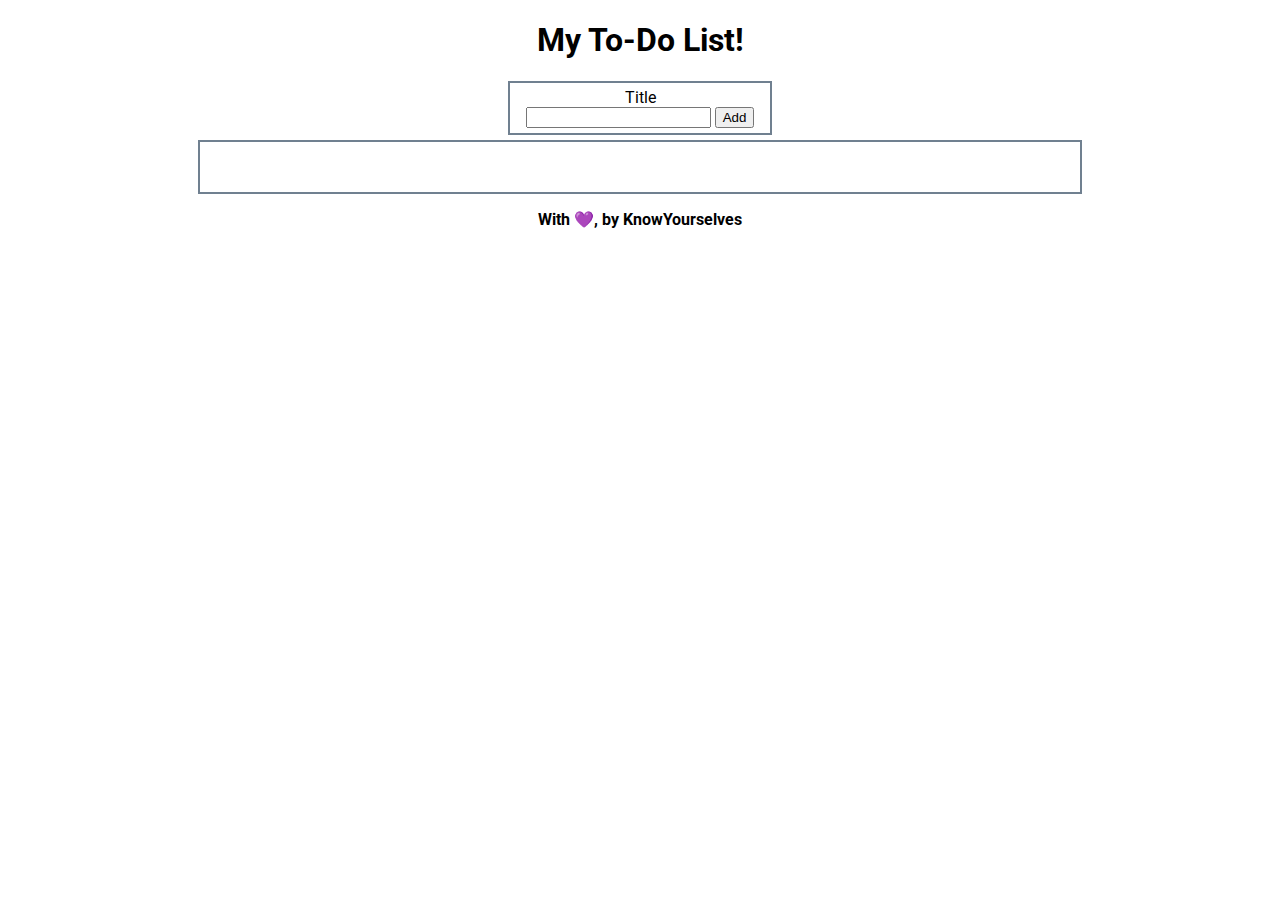
<file: Ejercicio 1/index.html>
<!DOCTYPE html>
<html lang="en">
  <head>
    <meta charset="UTF-8" />
    <link
      href="https://fonts.googleapis.com/css2?family=Roboto:ital,wght@0,100;0,300;0,400;0,500;0,700;0,900;1,100;1,300;1,400;1,500;1,700;1,900&display=swap"
      rel="stylesheet"
    />
    <link rel="stylesheet" href="styles.css" />
    <title>To-Do 📃</title>
  </head>

  <body>
    <div class="container">
      <h1>My To-Do List!</h1>

      <div id="menu">
        <label for="title">Title</label> <br />
        <input id="title" />
        <button type="button" id="send">Add</button>
      </div>

      <div id="list"></div>

      <div id="sign" class="row center">
        <div class="col-12">
          <p>With 💜, by KnowYourselves</p>
        </div>
      </div>
    </div>

    <script src="todo.js"></script>
  </body>
</html>
</file>
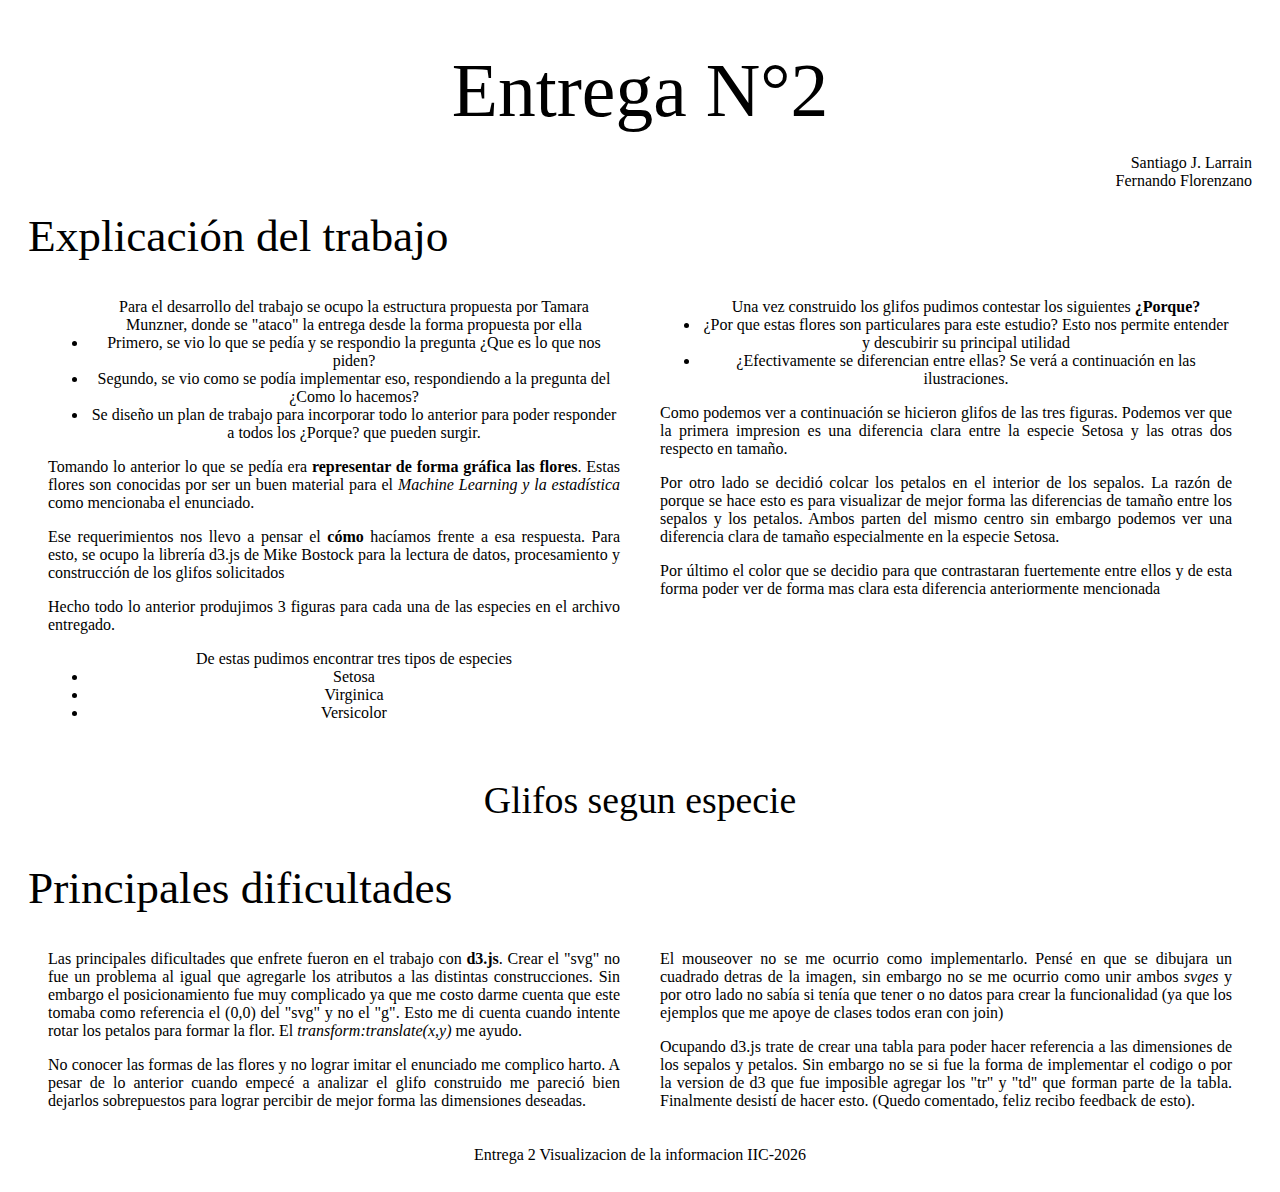
<file: Entrega 2/index.html>
<!DOCTYPE html>
<html lang="en">
<head>
    <meta charset="UTF-8">
    <meta name="viewport" content="width=device-width, initial-scale=1.0">
    <script src="https://d3js.org/d3.v6.js"></script>
    <link rel="stylesheet" href="style.css">
    <title>Document</title>
</head>
<body>
    <div class="title">Entrega N°2</div>
    <div class="names">
        <div class="name">Santiago J. Larrain</div>
        <div class="name">Fernando Florenzano</div>
    </div>
    <div class="desarrollo">
        <div class="subtitulo">
            Explicación del trabajo
        </div>
        <div class="seccion">
            <div class= "izq">
                <ul>Para el desarrollo del trabajo se ocupo la estructura propuesta por Tamara Munzner, donde se "ataco" la entrega desde
                    la forma propuesta por ella
                    <li>Primero, se vio lo que se pedía y se respondio la pregunta ¿Que es lo que nos piden?</li>
                    <li>Segundo, se vio como se podía implementar eso, respondiendo a la pregunta del ¿Como lo hacemos?</li>
                    <li>Se diseño un plan de trabajo para incorporar todo lo anterior para poder responder a todos los ¿Porque? 
                        que pueden surgir.
                    </li>
                </ul>
                <p>Tomando lo anterior lo que se pedía era <b>representar de forma gráfica las flores</b>. Estas flores son 
                conocidas por ser un buen material para el <i>Machine Learning y la estadística</i> como mencionaba el enunciado.</p>
                <p>Ese requerimientos nos llevo a pensar el <b>cómo</b> hacíamos frente a esa respuesta. Para esto, se ocupo
                la librería d3.js de Mike Bostock para la lectura de datos, procesamiento y construcción de los glifos solicitados</p>
                <p>Hecho todo lo anterior produjimos 3 figuras para cada una de las especies en el archivo entregado.</p>
                <ul>De estas pudimos encontrar tres tipos de especies 
                    <li>Setosa</li>
                    <li>Virginica</li>
                    <li>Versicolor</li>
                </ul>
            </div>
            <div class="der">
                <ul>Una vez construido los glifos pudimos contestar los siguientes <b>¿Porque?</b>
                    <li>¿Por que estas flores son particulares para este estudio? Esto nos permite entender y descubirir su principal utilidad</li>
                    <li>¿Efectivamente se diferencian entre ellas? Se verá a continuación en las ilustraciones.</li>
                </ul> 
                <p>Como podemos ver a continuación se hicieron glifos de las tres figuras. Podemos ver que la primera impresion es una diferencia clara
                    entre la especie Setosa y las otras dos respecto en tamaño.
                </p>
                <p>
                    Por otro lado se decidió colcar los petalos en el interior de los sepalos. La razón de porque se hace esto es para visualizar de mejor forma
                    las diferencias de tamaño entre los sepalos y los petalos. Ambos parten del mismo centro sin embargo podemos ver una diferencia clara de tamaño
                    especialmente en la especie Setosa.
                </p>
                <p>Por último el color que se decidio para que contrastaran fuertemente entre ellos y de esta forma poder ver de forma 
                    mas clara esta diferencia anteriormente mencionada
                </p>
            </div>
        </div>
    </div>
    <div class=subsubtitulo>Glifos segun especie</div>
    <div class="container"></div>
    <div class="tabla"></div>
    <div class="subtitulo">Principales dificultades</div>
    <div class="seccion">
        <div class="izq">
            <p> Las principales dificultades que enfrete fueron en el trabajo con <b>d3.js</b>. Crear el "svg" no fue un problema al igual que agregarle los atributos a las distintas construcciones.
                Sin embargo el posicionamiento fue muy complicado ya que me costo darme cuenta que este tomaba como referencia el (0,0) del "svg" y no el "g". Esto me di cuenta cuando intente rotar los petalos
                para formar la flor. El <i>transform:translate(x,y)</i> me ayudo.  
            </p>
            <p>No conocer las formas de las flores y no lograr imitar el enunciado me complico harto. A pesar de lo anterior cuando empecé a analizar el glifo construido me pareció bien dejarlos sobrepuestos
                para lograr percibir de mejor forma las dimensiones deseadas.
            </p>
        </div>
        <div class="der">
            <p> El mouseover no se me ocurrio como implementarlo. Pensé en que se dibujara un cuadrado detras de la imagen, sin embargo no se me ocurrio como
                unir ambos <i>svges</i> y por otro lado no sabía si tenía que tener o no datos para crear la funcionalidad (ya que los ejemplos que me apoye de clases todos eran con join) 
            </p>
            <p>Ocupando d3.js trate de crear una tabla para poder hacer referencia a las dimensiones de los sepalos y petalos. Sin embargo no se si fue la forma de implementar el codigo o por la version de d3 que fue imposible agregar los "tr" y "td"
                que forman parte de la tabla. Finalmente desistí de hacer esto. (Quedo comentado, feliz recibo feedback de esto).
            </p>
        </div>
    </div>
    <div class="firma">Entrega 2 Visualizacion de la informacion IIC-2026</div>
</body>
<script src="script.js"></script>
</html>
</file>
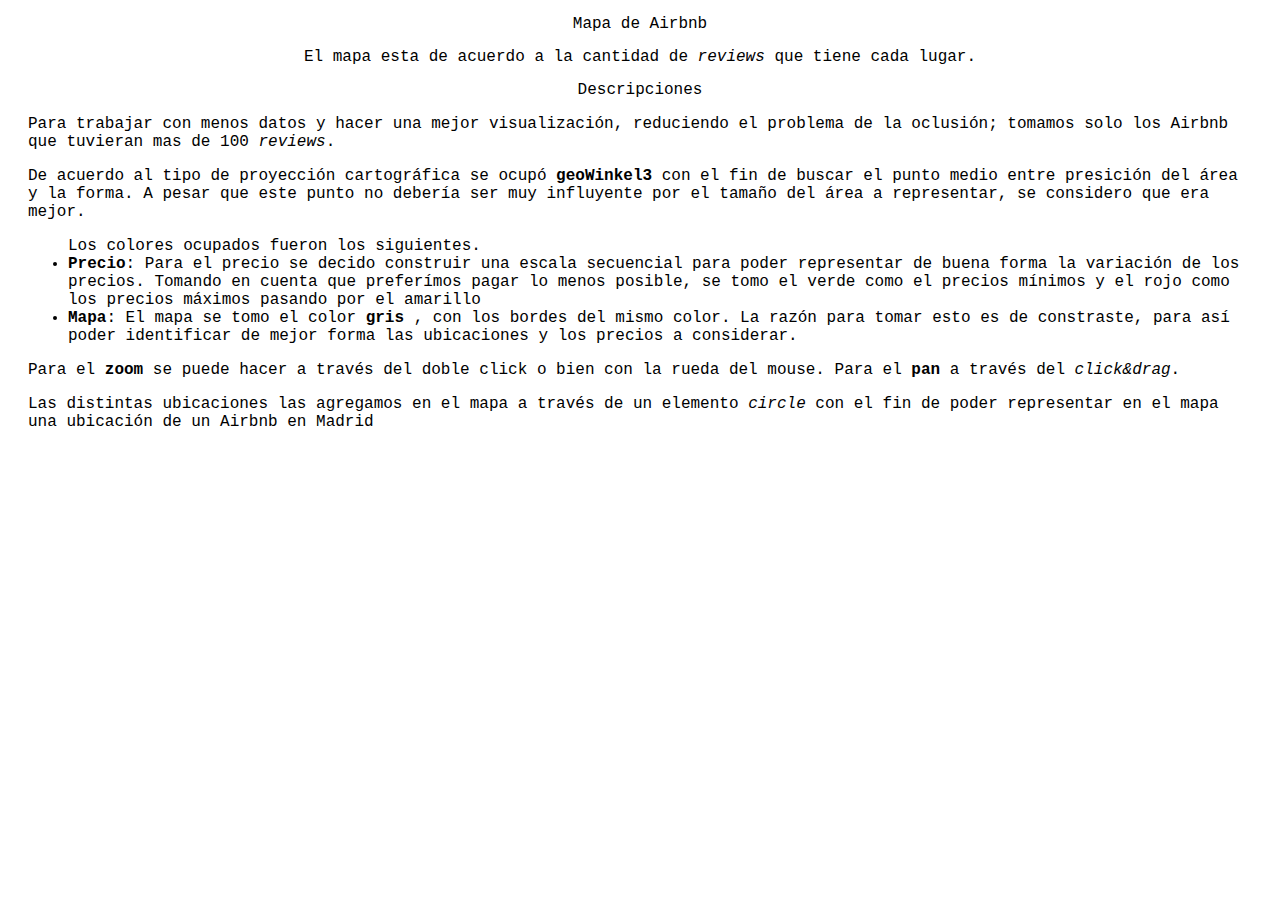
<file: Entrega 3/index.html>
<!DOCTYPE html>
<html lang="en">
<head>
    <meta charset="UTF-8">
    <meta name="viewport" content="width=device-width, initial-scale=1.0">
    <link rel="stylesheet" href="styles.css">
    <script src="https://d3js.org/d3.v6.js"></script>
    <script src="https://d3js.org/d3-geo-projection.v3.min.js"></script>
    <script src="https://d3js.org/d3.v6.min.js"></script>
    <title>Entrega 3</title>
</head>
<body>
    <div class="titulo">
        Mapa de Airbnb
    </div>
    <div class="subtitulo">
        El mapa esta de acuerdo a la cantidad de <i>reviews</i> que tiene cada lugar.
    </div>
    <div class="container"></div>
    <div class="subtitulo">Descripciones</div>   
        <div class="info"> 
            <p>Para trabajar con menos datos y hacer una mejor visualización, reduciendo el problema de la oclusión; tomamos solo los Airbnb que tuvieran mas de 100 <i>reviews</i>. 
            <p>De acuerdo al tipo de proyección cartográfica se ocupó <b>geoWinkel3</b> con el fin de buscar el punto medio entre presición del área
            y la forma. A pesar que este punto no debería ser muy influyente por el tamaño del área a representar, se considero que era mejor.</p>
            <p>
                <ul>Los colores ocupados fueron los siguientes.
                    <li><b>Precio</b>: Para el precio se decido construir una escala secuencial para poder representar de buena forma la variación de los
                    precios. Tomando en cuenta que preferímos pagar lo menos posible, se tomo el verde como el precios mínimos y el rojo como los precios máximos
                    pasando por el amarillo</li>
                    <li><b>Mapa</b>: El mapa se tomo el color <b>gris</b> , con los bordes del mismo color. La razón para tomar esto es de constraste, para así poder identificar de mejor forma las ubicaciones
                    y los precios a considerar.</li>
                </ul>

            </p>
            <p> Para el <b>zoom</b> se puede hacer a través del doble click o bien con la rueda del mouse. Para el <b>pan</b> a través del <i>click&drag</i>. </p>
            <p>Las distintas ubicaciones las  agregamos en el mapa a través de un elemento <i>circle</i> con el fin de poder representar en el mapa una ubicación de un Airbnb en Madrid</p>
        </div>
     
</body>
<script src="script.js"></script>
</html>
</file>
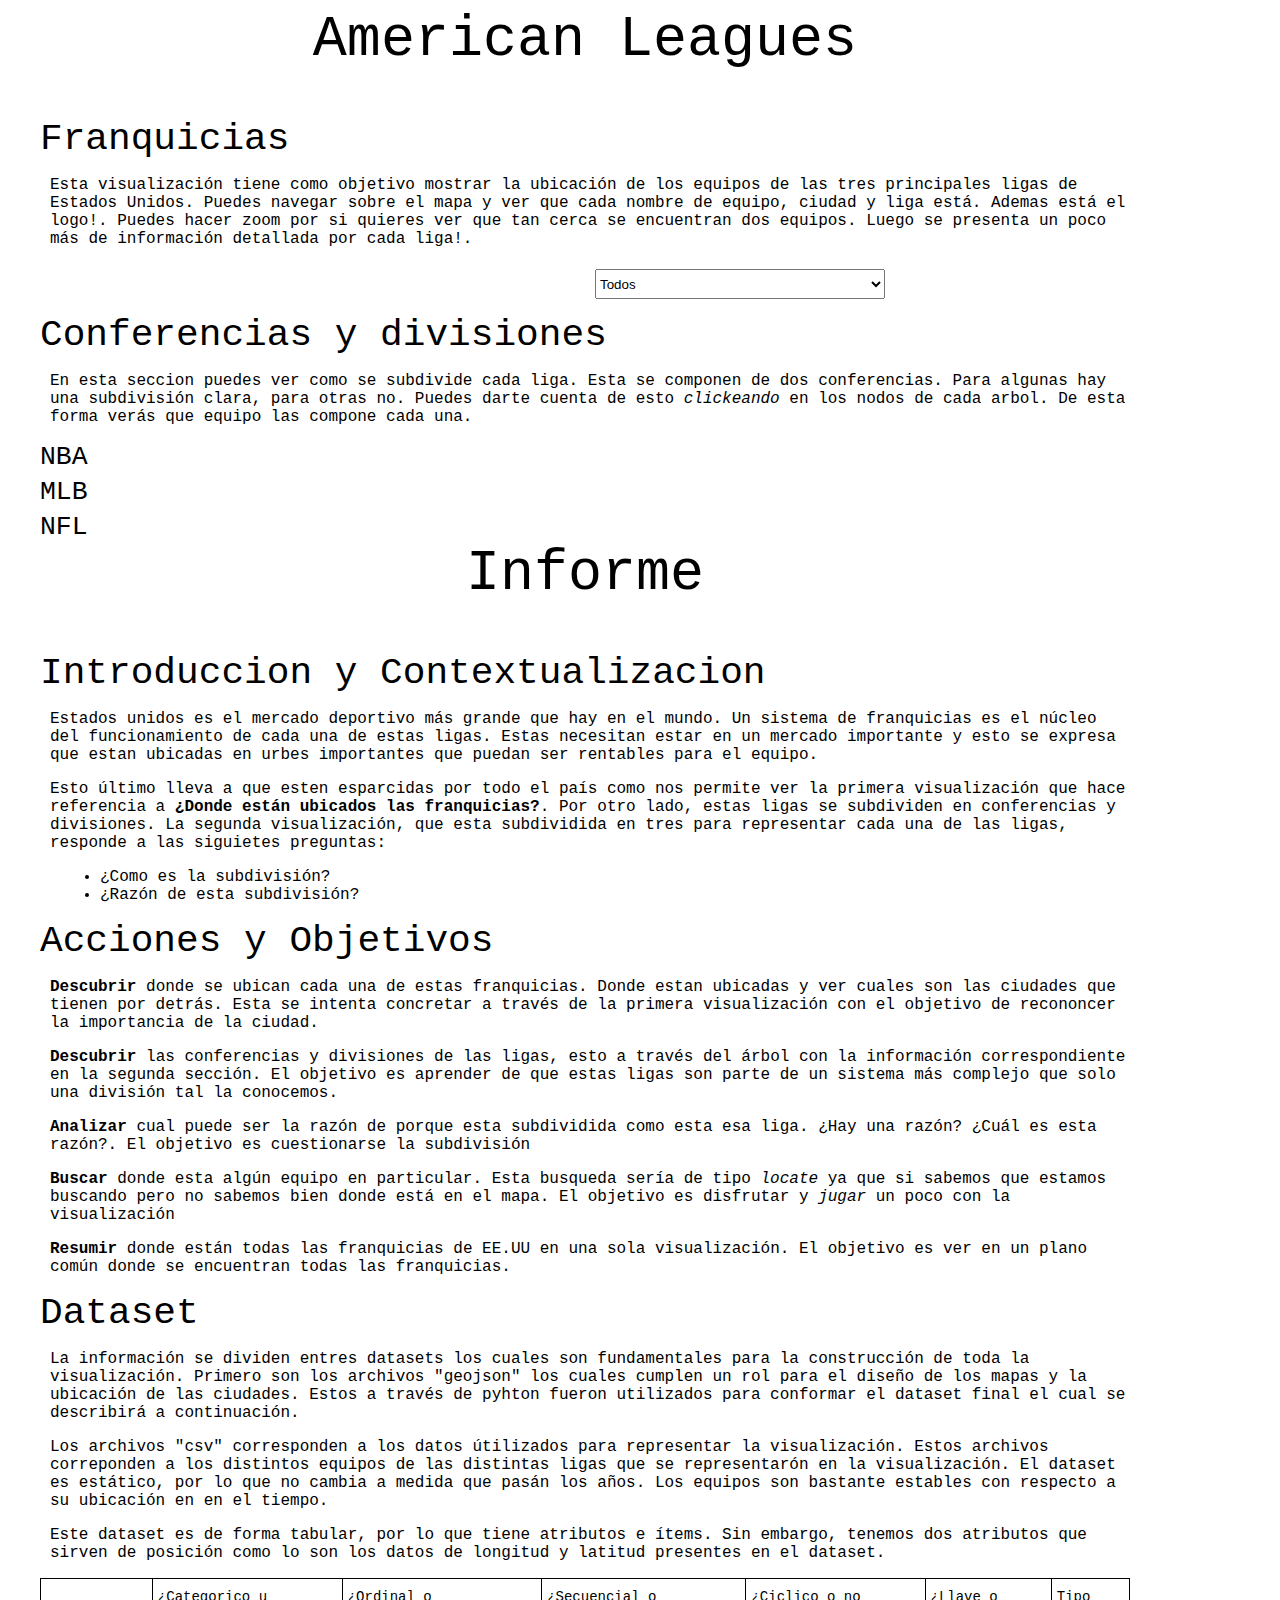
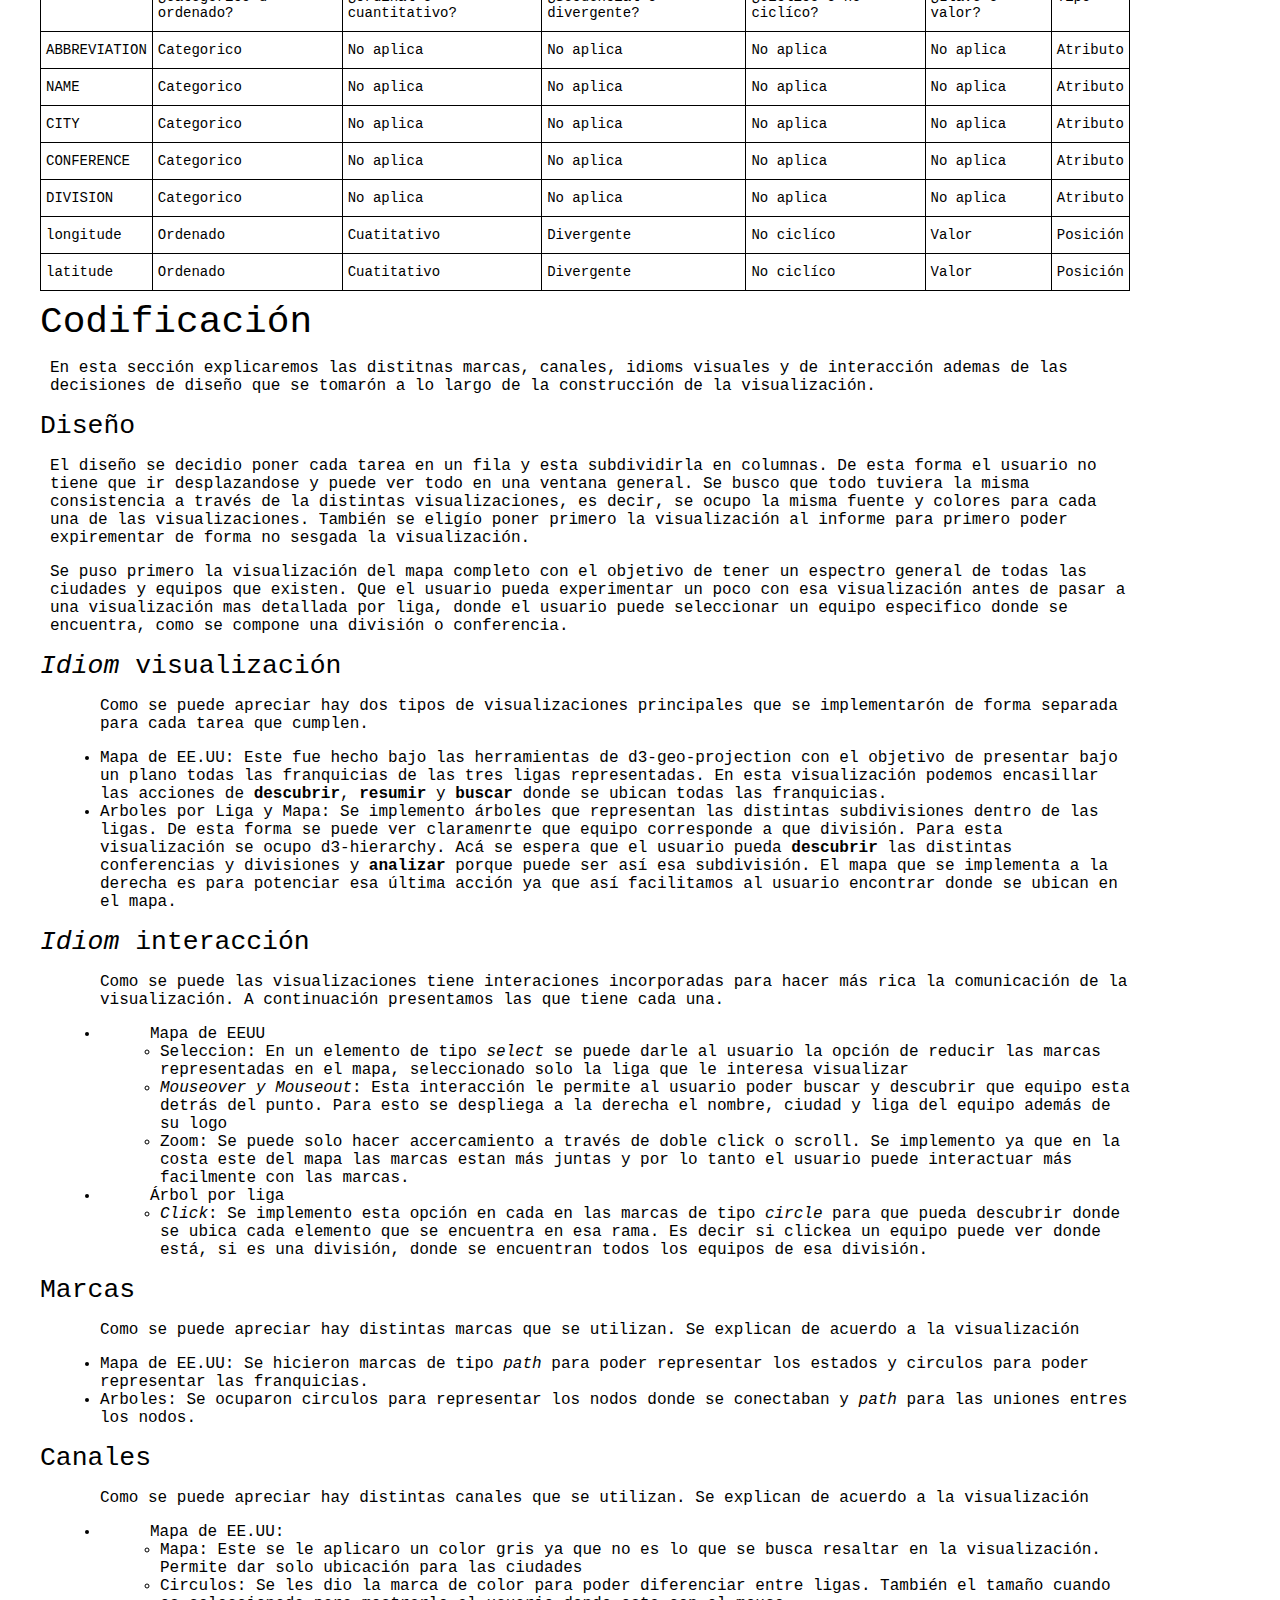
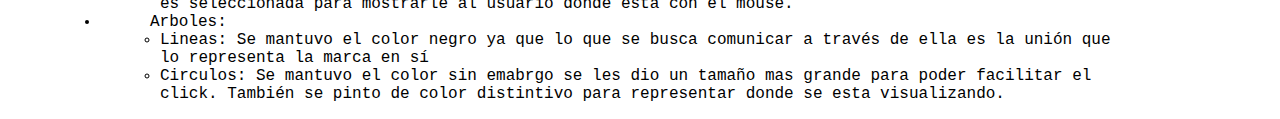
<file: Examen/index.html>
<!DOCTYPE html>
<html lang="en">
<head>
    <meta charset="UTF-8">
    <meta name="viewport" content="width=device-width, initial-scale=1.0">
    <link rel="stylesheet" href="styles.css">
    <script src="https://d3js.org/d3.v6.js"></script>
    <script src="https://d3js.org/d3-geo-projection.v3.min.js"></script>
    <script src="https://d3js.org/d3-hierarchy.v2.min.js"></script>
    <title>Examen</title>
</head>
<body>
    <div class="titulo">
        American Leagues
    </div>
    <div class="subtitle">Franquicias</div>
    <div class="contenido">
       <p>Esta visualización tiene como objetivo mostrar la ubicación de los equipos  de las tres principales ligas de Estados Unidos.
        Puedes navegar sobre el mapa y ver que cada nombre de equipo, ciudad y liga está. Ademas está el logo!. Puedes hacer zoom por si quieres ver que tan cerca se
        encuentran dos equipos. Luego se presenta un poco más de información detallada por cada liga!.
    </p>
</div>
    <div class="map">
        <div class="usa"></div>
        <div class="info">
            <select name="league" id="drop">
                <option value="todos">Todos</option>
                <option value="MLB">Major League of Baseball</option>
                <option value="NBA">National Basketball Asociation</option>
                <option value="NFL">National Football League</option>
            </select>
        </div>
    </div>
    <div class="subtitle">Conferencias y divisiones</div>
    <div class="contenido">
        <p>En esta seccion puedes ver como se subdivide cada liga. Esta se componen de dos conferencias. Para algunas hay una subdivisión clara, para otras no. Puedes darte cuenta de esto <i>clickeando</i> 
            en los nodos de cada arbol. De esta forma verás que equipo las compone cada una.
        </p>
    </div>
    <div class="league">
        <div class="microtitle">NBA</div>
        <div class="map">
            <div class="NBA_tree"></div>
            <div class="NBA_map"></div>
        </div>
    </div>
    <div class="league">
        <div class="microtitle">MLB</div>
        <div class="map">
            <div class="MLB_tree"></div>
            <div class="MLB_map"></div>
        </div>
    </div>
    <div class="league">
        <div class="microtitle">NFL</div>
        <div class="map">
            <div class="NFL_tree"></div>
            <div class="NFL_map"></div>
        </div>
    </div>

    <div class="informe">
        <div class="titulo">Informe</div>
        <div class="subtitle">Introduccion y Contextualizacion</div>
        <div class="contenido">
            <p>Estados unidos es el mercado deportivo más grande que hay en el mundo. Un sistema de franquicias es el núcleo del funcionamiento de cada una de estas ligas. Estas necesitan estar en un mercado importante y esto se 
                expresa que estan ubicadas en urbes importantes que puedan ser rentables para el equipo.  
            </p>
            <p>Esto último lleva a que esten esparcidas por todo el país como nos permite ver la primera visualización que hace referencia a <b>¿Donde están ubicados las franquicias?</b>. Por otro lado, estas ligas se subdividen en conferencias y divisiones.
            La segunda visualización, que esta subdividida en tres para representar cada una de las ligas, responde a las siguietes preguntas:</p>
            <ul>
                <li>¿Como es la subdivisión?</li>
                <li>¿Razón de esta subdivisión?</li>
            </ul>
        </div>
    </div>
    <div class="subtitle">Acciones y Objetivos</div>
    <div class="contenido">
        <p><b>Descubrir</b> donde se ubican cada una de estas franquicias. Donde estan ubicadas y ver cuales son las ciudades que tienen por detrás. Esta se intenta concretar a través de la primera visualización con el objetivo de recononcer la importancia de la ciudad.</p>
        <p><b>Descubrir</b> las conferencias y divisiones de las ligas, esto a través del árbol con la información correspondiente en la segunda sección. El objetivo es aprender de que estas ligas son parte de un sistema más complejo que solo una división tal la conocemos.</p>
        <p><b>Analizar</b> cual puede ser la razón de porque esta subdividida como esta esa liga. ¿Hay una razón? ¿Cuál es esta razón?. El objetivo es cuestionarse la subdivisión</p>
        <p><b>Buscar</b> donde esta algún equipo en particular. Esta busqueda sería de tipo <i>locate</i> ya que si sabemos que estamos buscando pero no sabemos bien donde está en el mapa. El objetivo es disfrutar y <i>jugar</i> un poco con la visualización</p>
        <p><b>Resumir</b> donde están todas las franquicias de EE.UU en una sola visualización. El objetivo es ver en un plano común donde se encuentran todas las franquicias.</p>
    </div>
    <div class="subtitle">Dataset</div>
    <div class="contenido">
        <p>La información se dividen entres datasets los cuales son fundamentales para la construcción de toda la visualización. Primero son los archivos "geojson" los cuales cumplen un rol para el diseño de los mapas y la ubicación de las ciudades. Estos a través de pyhton fueron
            utilizados para conformar el dataset final el cual se describirá a continuación.</p>
        <p>
            Los archivos "csv" corresponden a los datos útilizados para representar la visualización. Estos archivos correponden a los distintos equipos de las distintas ligas que se representarón en la visualización. El dataset es estático, por lo que no cambia a medida que pasán los años.
            Los equipos son bastante estables con respecto a su ubicación en en el tiempo.
        </p>
        <p>Este dataset es de forma tabular, por lo que tiene atributos e ítems. Sin embargo, tenemos dos atributos que sirven de posición como lo son los datos de longitud y latitud presentes en el dataset.</p> 
            <table class="tg">
            <thead>
              <tr>
                <th class="tg-0lax"></th>
                <th class="tg-0lax">¿Categorico u ordenado?</th>
                <th class="tg-0lax">¿Ordinal o cuantitativo?</th>
                <th class="tg-0lax">¿Secuencial o divergente?</th>
                <th class="tg-0lax">¿Ciclico o no ciclíco?</th>
                <th class="tg-0lax">¿Llave o valor?</th>
                <th class="tg-0lax">Tipo</th>
              </tr>
            </thead>
            <tbody>
              <tr>
                <td class="tg-0lax">ABBREVIATION</td>
                <td class="tg-0lax">Categorico</td>
                <td class="tg-0lax">No aplica</td>
                <td class="tg-0lax">No aplica</td>
                <td class="tg-0lax">No aplica</td>
                <td class="tg-0lax">No aplica</td>
                <td class="tg-0lax">Atributo</td>
              </tr>
              <tr>
                <td class="tg-0lax">NAME</td>
                <td class="tg-0lax">Categorico</td>
                <td class="tg-0lax">No aplica</td>
                <td class="tg-0lax">No aplica</td>
                <td class="tg-0lax">No aplica</td>
                <td class="tg-0lax">No aplica</td>
                <td class="tg-0lax">Atributo</td>
              </tr>
              <tr>
                <td class="tg-0lax">CITY</td>
                <td class="tg-0lax">Categorico</td>
                <td class="tg-0lax">No aplica</td>
                <td class="tg-0lax">No aplica</td>
                <td class="tg-0lax">No aplica</td>
                <td class="tg-0lax">No aplica</td>
                <td class="tg-0lax">Atributo</td>
              </tr>
              <tr>
                <td class="tg-0lax">CONFERENCE</td>
                <td class="tg-0lax">Categorico</td>
                <td class="tg-0lax">No aplica</td>
                <td class="tg-0lax">No aplica</td>
                <td class="tg-0lax">No aplica</td>
                <td class="tg-0lax">No aplica</td>
                <td class="tg-0lax">Atributo</td>
              </tr>
              <tr>
                <td class="tg-0lax">DIVISION</td>
                <td class="tg-0lax">Categorico</td>
                <td class="tg-0lax">No aplica</td>
                <td class="tg-0lax">No aplica</td>
                <td class="tg-0lax">No aplica</td>
                <td class="tg-0lax">No aplica</td>
                <td class="tg-0lax">Atributo</td>
              </tr>
              <tr>
                <td class="tg-0lax">longitude</td>
                <td class="tg-0lax">Ordenado</td>
                <td class="tg-0lax">Cuatitativo</td>
                <td class="tg-0lax">Divergente</td>
                <td class="tg-0lax">No ciclíco</td>
                <td class="tg-0lax">Valor</td>
                <td class="tg-0lax">Posición</td>
              </tr>
              <tr>
                <td class="tg-0lax">latitude</td>
                <td class="tg-0lax">Ordenado</td>
                <td class="tg-0lax">Cuatitativo</td>
                <td class="tg-0lax">Divergente</td>
                <td class="tg-0lax">No ciclíco</td>
                <td class="tg-0lax">Valor</td>
                <td class="tg-0lax">Posición</td>
              </tr>
            </tbody>
            </table>
    </div>
    <div class="subtitle">Codificación</div>
    <div class="contenido">
        <p>En esta sección explicaremos las distitnas marcas, canales, idioms visuales y de interacción ademas de las decisiones de diseño que se tomarón a lo largo de la construcción de la visualización.</p>
        <div class="microtitle">Diseño</div>
        <p>El diseño se decidio poner cada tarea en un fila y esta subdividirla en columnas. De esta forma el usuario no tiene que ir desplazandose y puede ver todo en una ventana general.
            Se busco que todo tuviera la misma consistencia a través de la distintas visualizaciones, es decir, se ocupo la misma fuente y colores para cada una de las visualizaciones. También se eligío poner primero la visualización al informe para
            primero poder expirementar de forma no sesgada la visualización.
        </p>
        <p>Se puso primero la visualización del mapa completo con el objetivo de tener un espectro general de todas las ciudades y equipos que existen. Que el usuario pueda experimentar un poco con esa visualización antes de pasar a una visualización mas detallada
            por liga, donde el usuario puede seleccionar un equipo especifico donde se encuentra, como se compone una división o conferencia.
        </p>
        <div class="microtitle"><i>Idiom</i> visualización</div>
        <ul> <p>Como se puede apreciar hay dos tipos de visualizaciones principales que se implementarón de forma separada para cada tarea que cumplen.</p> 
            <li>Mapa de EE.UU: Este fue hecho bajo las herramientas de d3-geo-projection con el objetivo de presentar bajo un plano todas las franquicias de las tres ligas representadas. En esta visualización podemos encasillar las acciones de <b>descubrir</b>, <b>resumir</b> y <b>buscar</b> donde se ubican todas las franquicias.</li>
            <li>Arboles por Liga y Mapa: Se implemento árboles que representan las distintas subdivisiones dentro de las ligas. De esta forma se puede ver claramenrte que equipo corresponde a que división. Para esta visualización se 
                ocupo d3-hierarchy. Acá se espera que el usuario pueda <b>descubrir</b> las distintas conferencias y divisiones y <b>analizar</b> porque puede ser así esa subdivisión. El mapa que se implementa a la derecha es para potenciar esa última acción ya que así facilitamos al usuario 
                encontrar donde se ubican en el mapa.
            </li>
        </ul>
        </div>
        <div class="microtitle"><i>Idiom</i> interacción</div>
        <ul> <p>Como se puede las visualizaciones tiene interaciones incorporadas para hacer más rica la comunicación de la visualización. A continuación presentamos las que tiene cada una.</p>
            <li> 
                <ul>Mapa de EEUU
                    <li>Seleccion: En un elemento de tipo <i>select</i> se puede darle al usuario la opción de reducir las marcas representadas en el mapa, seleccionado solo la liga que le interesa visualizar</li>
                    <li><i>Mouseover y Mouseout</i>: Esta interacción le permite al usuario poder buscar y descubrir que equipo esta detrás del punto. Para esto se despliega a la derecha el nombre, ciudad y liga del equipo además de su logo</li>
                    <li>Zoom: Se puede solo hacer accercamiento a través de doble click o scroll. Se implemento ya que en la costa este del mapa las marcas estan más juntas y por lo tanto el usuario puede interactuar más facilmente con las marcas.</li>
                </ul> 
            </li>
            <li>
                <ul>Árbol por liga
                    <li><i>Click</i>: Se implemento esta opción en cada en las marcas de tipo <i>circle</i> para que pueda descubrir donde se ubica cada elemento que se encuentra en esa rama. Es decir si clickea un equipo puede ver donde está,
                    si es una división, donde se encuentran todos los equipos de esa división.</li>
                </ul>
            </li>
        </ul> 
        </div>
        <div class="microtitle">Marcas</div>
            <ul> <p>Como se puede apreciar hay distintas marcas que se utilizan. Se explican de acuerdo a la visualización</p> 
                <li>Mapa de EE.UU: Se hicieron marcas de tipo <i>path</i>  para poder representar los estados y circulos para poder representar las franquicias.</li>
                <li>Arboles: Se ocuparon circulos para representar los nodos donde se conectaban y <i>path</i> para las uniones entres los nodos.</li>
            </ul>
        </div>
        <div class="microtitle">Canales</div>
            <ul> <p>Como se puede apreciar hay distintas canales que se utilizan. Se explican de acuerdo a la visualización</p>  
                <li> <ul>Mapa de EE.UU:
                        <li>Mapa: Este se le aplicaro un color gris ya que no es lo que se busca resaltar en la visualización. Permite dar solo ubicación para las ciudades</li>
                        <li>Circulos: Se les dio la marca de color para poder diferenciar entre ligas. También el tamaño cuando es seleccionada para mostrarle al usuario donde esta con el mouse.</li>
                    </ul> 
                </li>
                <li>
                    <ul>Arboles:
                        <li>Lineas: Se mantuvo el color negro ya que lo que se busca comunicar a través de ella es la unión que lo representa la marca en sí</li>
                        <li>Circulos: Se mantuvo el color sin emabrgo se les dio un tamaño mas grande para poder facilitar el click. También se pinto de color distintivo para representar donde se esta visualizando.</li>
                    </ul>
                </li>
            </ul>
        </div>
    
    
     
</body>
<script src="script.js"></script>
</html>
</file>
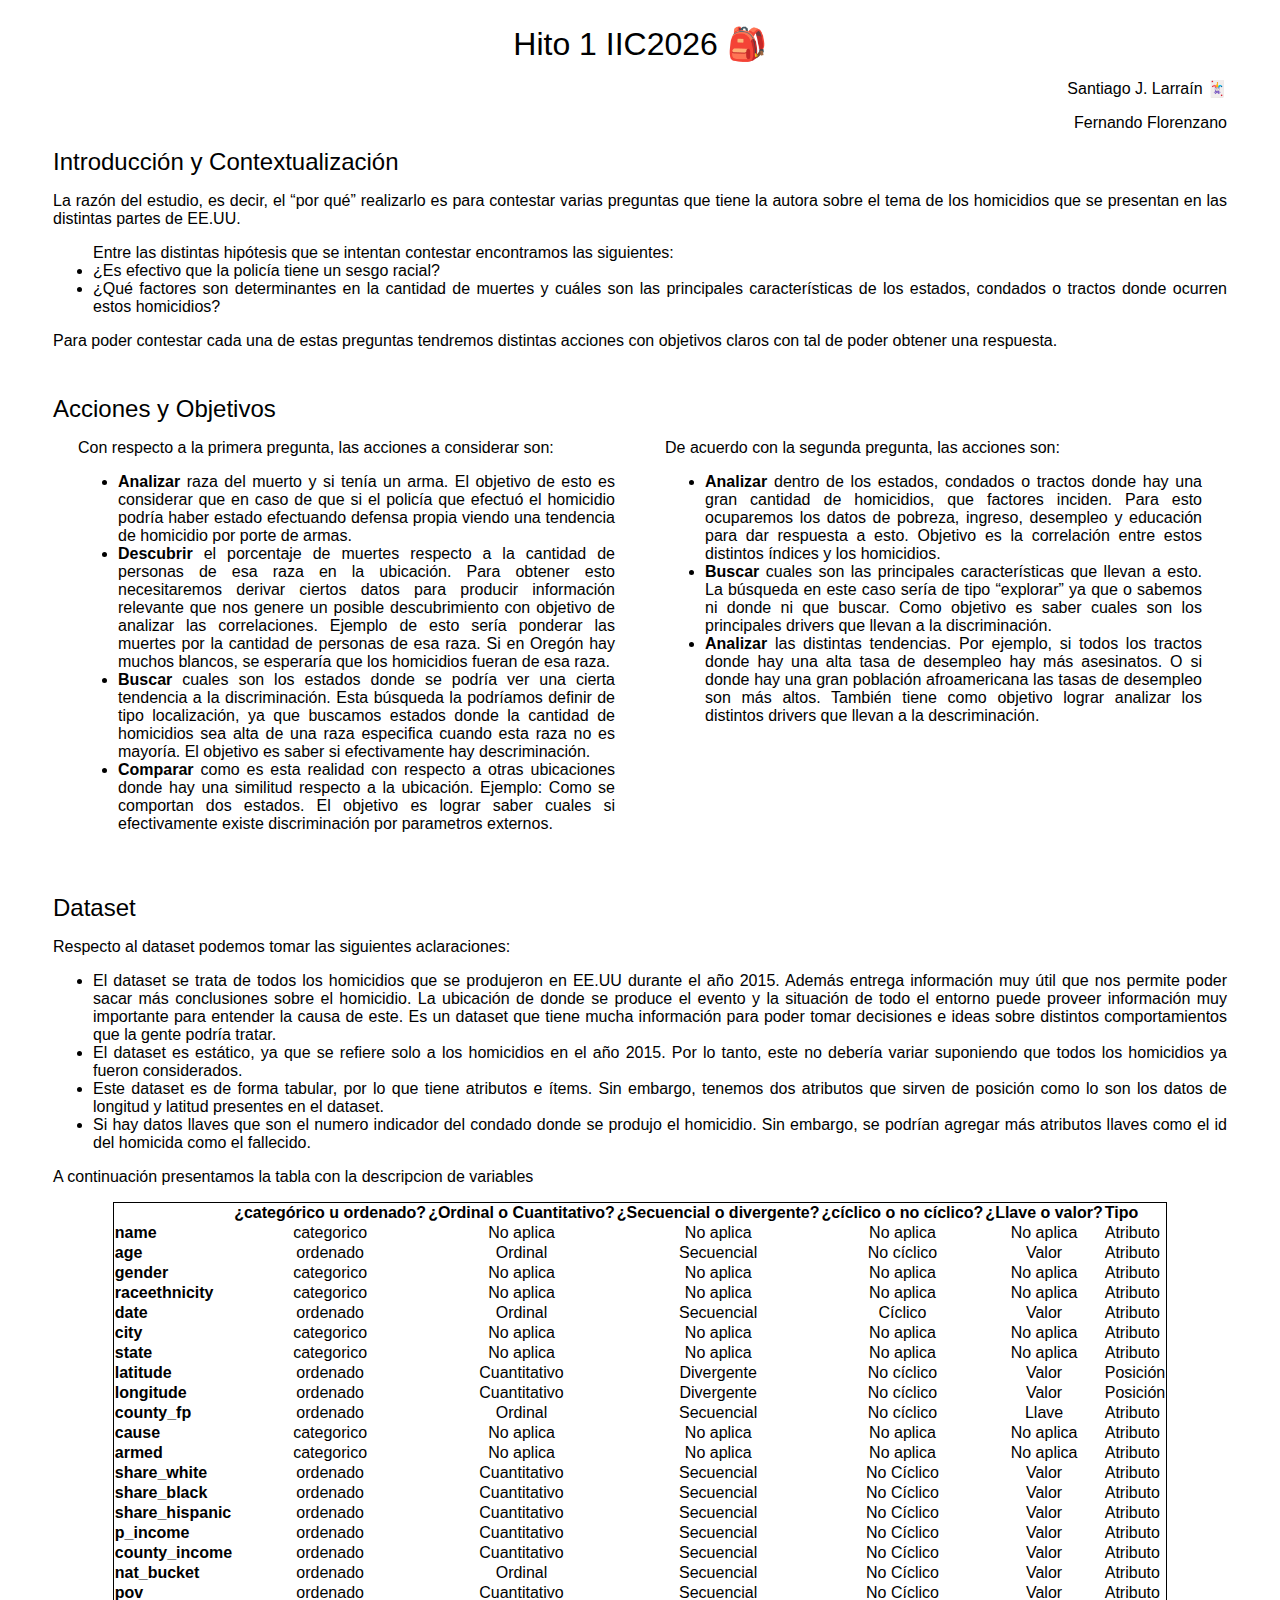
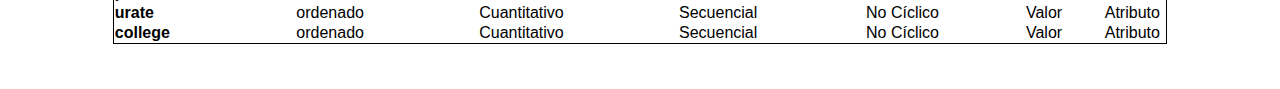
<file: Hito 1/index.html>
<!DOCTYPE html>
<html lang="en">
<head>
    <meta charset="UTF-8">
    <meta name="viewport" content="width=device-width, initial-scale=1.0">
    <link rel="stylesheet" href="styles.css" type="text/css">
    <title>Hito1 ICC2026</title>
</head>
<body>
    <div class="Container">
        <div class = "Encabezado">
            <div class = "Titulo">Hito 1 IIC2026 🎒 </div>
            <div class = "Nombres">
                <p>Santiago J. Larraín 🃏 </p>
                <p>Fernando Florenzano</p>
            </div>
        </div>
        <div class = "Introduccion">
            <div class = "Subtitulo">Introducción y Contextualización</div>
            <div class = "Texto">
                <p>La razón del estudio, es decir, el “por qué” realizarlo es para contestar varias
                    preguntas que tiene la autora sobre el tema de los homicidios que se presentan en las distintas partes de EE.UU.
                </p>
                <ul>Entre las distintas hipótesis que se intentan contestar encontramos las siguientes:
                    <li>¿Es efectivo que la policía tiene un sesgo racial?</li>
                    <li>¿Qué factores son determinantes en la cantidad de muertes 
                        y cuáles son las principales características de los estados, 
                        condados o tractos donde ocurren estos homicidios?</li>
                </ul>
                <p>Para poder contestar cada una de estas preguntas tendremos distintas acciones con
                     objetivos claros con tal de poder obtener una respuesta.
                </p>
            </div>
        </div>
        <div class = "Respuestas">
            <div class = "Subtitulo"> Acciones y Objetivos</div>
            <div class = "answer">
                <div class = "Pregunta_1">
                    <p>Con respecto a la primera pregunta, las acciones a considerar son:</p>
                    <ul>
                        <li> <b>Analizar</b> raza del muerto y si tenía un arma. El objetivo de esto es considerar 
                            que en caso de que si el policía que efectuó el homicidio podría haber estado
                            efectuando defensa propia viendo una tendencia de homicidio por porte de armas.
                        </li>
                        <li><b>Descubrir</b> el porcentaje de muertes respecto a la cantidad de personas de esa raza
                            en la ubicación. Para obtener esto necesitaremos derivar ciertos datos para producir 
                            información relevante que nos genere un posible descubrimiento con objetivo de analizar
                            las correlaciones. Ejemplo de esto sería ponderar las muertes por la cantidad de personas
                            de esa raza. Si en Oregón hay muchos blancos, se esperaría que los homicidios fueran
                            de esa raza. 
                        </li>
                        <li><b>Buscar</b> cuales son los estados donde se podría ver una cierta tendencia a la discriminación.
                            Esta búsqueda la podríamos definir de tipo localización, ya que buscamos estados donde la cantidad
                            de homicidios sea alta de una raza especifica cuando esta raza no es mayoría. El objetivo es saber
                            si efectivamente hay descriminación. 
                        </li>
                        <li><b>Comparar</b> como es esta realidad con respecto a otras ubicaciones donde hay una similitud
                            respecto a la ubicación. Ejemplo: Como se comportan dos estados. El objetivo es lograr saber cuales 
                            si efectivamente existe discriminación por parametros externos.
                        </li>
                    </ul>
                </div>
                <div class = "Pregunta_2">
                    <p>De acuerdo con la segunda pregunta, las acciones son:</p>
                    <ul>
                        <li><b>Analizar</b> dentro de los estados, condados o tractos donde hay una gran cantidad de homicidios,
                            que factores inciden. Para esto ocuparemos los datos de pobreza, ingreso, desempleo y educación
                            para dar respuesta a esto. Objetivo es la correlación entre estos distintos índices y los homicidios.
                        </li>
                        <li><b>Buscar</b> cuales son las principales características que llevan a esto. La búsqueda en este caso sería
                            de tipo “explorar” ya que o sabemos ni donde ni que buscar. Como objetivo es saber cuales son los principales
                            drivers que llevan a la discriminación.
                        </li>
                        <li><b>Analizar</b> las distintas tendencias. Por ejemplo, si todos los tractos donde hay una alta tasa de desempleo
                            hay más asesinatos. O si donde hay una gran población afroamericana las tasas de desempleo son más altos. También
                            tiene como objetivo lograr analizar los distintos drivers que llevan a la descriminación.
                        </li>
                    </ul>
                </div>
            </div>
        </div>
        <div class = "Dataset">
            <div class = "Subtitulo">Dataset</div>
            <p>Respecto al dataset podemos tomar las siguientes aclaraciones:</p>
            <ul>
                <li>El dataset se trata de todos los homicidios que se produjeron en EE.UU durante el año 2015. Además entrega
                    información muy útil que nos permite poder sacar más conclusiones sobre el homicidio. La ubicación de donde
                    se produce el evento y la situación de todo el entorno puede proveer información muy importante para entender
                    la causa de este. Es un dataset que tiene mucha información para poder tomar decisiones e ideas sobre
                    distintos comportamientos que la gente podría tratar.
                </li>
                <li>El dataset es estático, ya que se refiere solo a los homicidios en el año 2015. Por lo tanto, este no debería
                 variar suponiendo que todos los homicidios ya fueron considerados.
                </li>
                <li>Este dataset es de forma tabular, por lo que tiene atributos e ítems. Sin embargo, tenemos dos atributos que
                    sirven de posición como lo son los datos de longitud y latitud presentes en el dataset.
                </li>
                <li>Si hay datos llaves que son el numero indicador del condado donde se produjo el homicidio. Sin embargo, se podrían
                     agregar más atributos llaves como el id del homicida como el fallecido.  
                </li>
            </ul>
            <div class = "Tabla">
                <p>A continuación presentamos la tabla con la descripcion de variables</p>
                <table class="table">
                <thead><tr class="table-fila"><th> </th><th>¿categórico u ordenado?</th><th> ¿Ordinal o Cuantitativo? </th><th>¿Secuencial o divergente? </th><th>¿cíclico o no cíclico? </th><th>¿Llave o valor? </th><th>Tipo</th></tr></thead><tbody>
                 <tr><td>name</td><td>categorico</td><td>No aplica</td><td>No aplica</td><td>No aplica</td><td>No aplica</td><td>Atributo</td></tr>
                 <tr><td>age</td><td>ordenado</td><td>Ordinal</td><td>Secuencial</td><td>No cíclico</td><td>Valor</td><td>Atributo</td></tr>
                 <tr><td>gender</td><td>categorico</td><td>No aplica</td><td>No aplica</td><td>No aplica</td><td>No aplica</td><td>Atributo</td></tr>
                 <tr><td>raceethnicity</td><td>categorico</td><td>No aplica</td><td>No aplica</td><td>No aplica</td><td>No aplica</td><td>Atributo</td></tr>
                 <tr><td>date</td><td>ordenado</td><td>Ordinal</td><td>Secuencial</td><td>Cíclico</td><td>Valor</td><td>Atributo</td></tr>
                 <tr><td>city</td><td>categorico</td><td>No aplica</td><td>No aplica</td><td>No aplica</td><td>No aplica</td><td>Atributo</td></tr>
                 <tr><td>state</td><td>categorico</td><td>No aplica</td><td>No aplica</td><td>No aplica</td><td>No aplica</td><td>Atributo</td></tr>
                 <tr><td>latitude</td><td>ordenado</td><td>Cuantitativo</td><td>Divergente</td><td>No cíclico</td><td>Valor</td><td>Posición</td></tr>
                 <tr><td>longitude</td><td>ordenado</td><td>Cuantitativo</td><td>Divergente</td><td>No cíclico</td><td>Valor</td><td>Posición</td></tr>
                 <tr><td>county_fp</td><td>ordenado</td><td>Ordinal</td><td>Secuencial</td><td>No cíclico</td><td>Llave</td><td>Atributo</td></tr>
                 <tr><td>cause</td><td>categorico</td><td>No aplica</td><td>No aplica</td><td>No aplica</td><td>No aplica</td><td>Atributo</td></tr>
                 <tr><td>armed</td><td>categorico</td><td>No aplica</td><td>No aplica</td><td>No aplica</td><td>No aplica</td><td>Atributo</td></tr>
                 <tr><td>share_white</td><td>ordenado</td><td>Cuantitativo</td><td>Secuencial</td><td>No Cíclico</td><td>Valor</td><td>Atributo</td></tr>
                 <tr><td>share_black</td><td>ordenado</td><td>Cuantitativo</td><td>Secuencial</td><td>No Cíclico</td><td>Valor</td><td>Atributo</td></tr>
                 <tr><td>share_hispanic</td><td>ordenado</td><td>Cuantitativo</td><td>Secuencial</td><td>No Cíclico</td><td>Valor</td><td>Atributo</td></tr>
                 <tr><td>p_income</td><td>ordenado</td><td>Cuantitativo</td><td>Secuencial</td><td>No Cíclico</td><td>Valor</td><td>Atributo</td></tr>
                 <tr><td>county_income</td><td>ordenado</td><td>Cuantitativo</td><td>Secuencial</td><td>No Cíclico</td><td>Valor</td><td>Atributo</td></tr>
                 <tr><td>nat_bucket</td><td>ordenado</td><td>Ordinal</td><td>Secuencial</td><td>No Cíclico</td><td>Valor</td><td>Atributo</td></tr>
                 <tr><td>pov</td><td>ordenado</td><td>Cuantitativo</td><td>Secuencial</td><td>No Cíclico</td><td>Valor</td><td>Atributo</td></tr>
                 <tr><td>urate</td><td>ordenado</td><td>Cuantitativo</td><td>Secuencial</td><td>No Cíclico</td><td>Valor</td><td>Atributo</td></tr>
                 <tr><td>college</td><td>ordenado</td><td>Cuantitativo</td><td>Secuencial</td><td>No Cíclico</td><td>Valor</td><td>Atributo</td></tr>
                </tbody></table>
            </div>

        </div>
    </div>
    
</body>
</html>
</file>
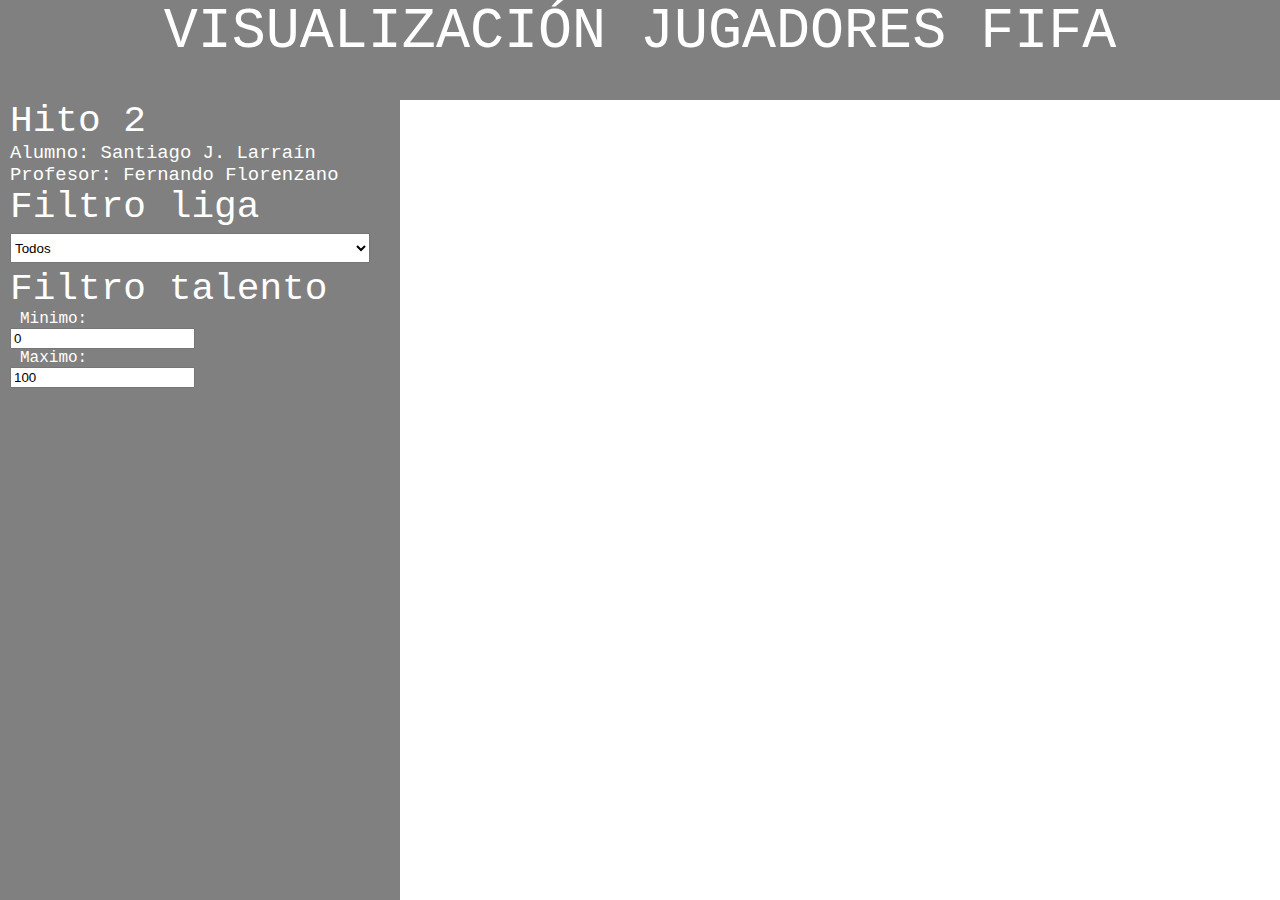
<file: Hito 2/index.html>
<!DOCTYPE html>
<html lang="en">
<head>
    <meta charset="UTF-8">
    <meta name="viewport" content="width=device-width, initial-scale=1.0">
    <script src="https://d3js.org/d3.v6.js"></script>
    <link rel="stylesheet" href="styles.css">
    <title>Hito 2</title>
</head>
<body>
    <div class="title"> VISUALIZACIÓN JUGADORES FIFA</div>
    <div>
        <div class="resumen">
            <p style="font-size: 1cm">Hito 2</p>
            <p style="font-size: 0.5cm">Alumno: Santiago J. Larraín</p>
            <p style="font-size: 0.5cm">Profesor: Fernando Florenzano</p>
            <p style="font-size: 1cm">Filtro liga</p>
            <select name="liga" id="drop">
                <option value="todos">Todos</option>
                <option value="Spain Primera Division">Spain Primera Division</option>
                <option value="Italy Serie A">Italy Serie A</option>
                <option value="France Ligue 1">France Ligue 1</option>
                <option value="England Premier League">England Premier League</option>
                <option value="Germany 1. Bundesliga">Germany 1. Bundesliga</option>
                <option value="Chile Campeonato Nacional Scotiabank">Chile Campeonato Nacional Scotiabank</option>
            </select>
            <p style="font-size: 1cm">Filtro talento</p>
            <div class="filtro">
                <p>Minimo:</p>
                <input type="number" value="0" class="entrada" id="minimo">
            </div>
            <div class="filtro">
                <p>Maximo:</p>
                <input type="number" value="100" class="entrada" id="maximo">
            </div>

        </div>
        <div class="container" style="margin-left: 175;"></div> 
    </div>
    
</body>
<script src="script.js"></script>
</html>
</file>
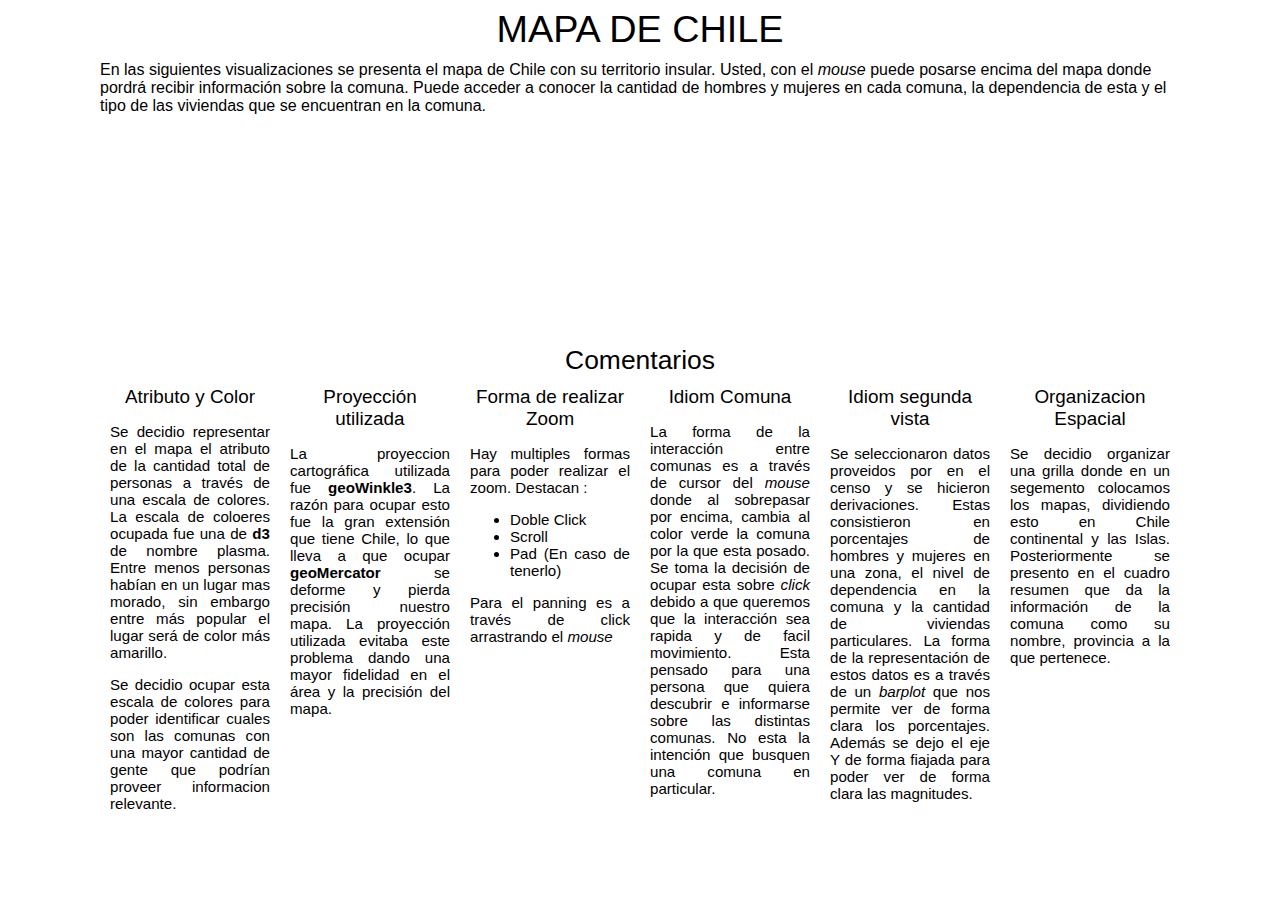
<file: Hito 3/index.html>
<!DOCTYPE html>
<html lang="en">
<head>
    <meta charset="UTF-8">
    <meta name="viewport" content="width=device-width, initial-scale=1.0">
    <script src="https://d3js.org/d3.v6.min.js"></script>
    <script src="https://d3js.org/d3-geo-projection.v3.min.js"></script>
    <link rel="stylesheet" href="styles.css">
    <title>Hito 3</title>
</head>
<body>
    <div class="titulo">MAPA DE CHILE</div>
    <div class="contenido"> En las siguientes visualizaciones se presenta el mapa de Chile con su territorio insular. Usted, con el <i>mouse</i> puede posarse encima del mapa
    donde pordrá recibir información sobre la comuna. Puede acceder a conocer la cantidad de hombres y mujeres en cada comuna, la dependencia de esta y 
    el tipo de las viviendas que se encuentran en la comuna.</div>
    <div class="mandamas">
        <div class="visualizaciones">
            <div class="container"></div>
            <div class="islas">
                <div class="isla_pascua"></div>
                <div class="juan_fernandez"></div>
            </div>
            <div class="escala"></div>
        </div>
        <div class="grafico"></div>
        <div class='informacion'></div>
    </div>
    <div class="subtitle">Comentarios</div>
    <div class="respuestas">
        <div>
            <div class="subtitulo"> Atributo y Color</div>
            <div class="respuesta">
                <p> Se decidio representar en el mapa el atributo de la cantidad total de personas a través de una escala de colores. La escala de coloeres
                ocupada fue una de <b>d3</b> de nombre plasma. Entre menos personas habían en un lugar mas morado, sin embargo entre más popular el lugar será
                de color más amarillo.</p>
                <p>Se decidio ocupar esta escala de colores para poder identificar cuales son las comunas con una mayor cantidad de gente que podrían proveer informacion 
                    relevante. 
                </p>            
            </div>
        </div>
        <div>
            <div class="subtitulo">Proyección utilizada</div>
            <div class="respuesta">
                <p>La proyeccion cartográfica utilizada fue <b>geoWinkle3</b>. La razón para ocupar esto fue la gran extensión que tiene Chile, lo que lleva a que ocupar <b>geoMercator</b>
                 se deforme y pierda precisión nuestro mapa. La proyección utilizada evitaba este problema dando una mayor fidelidad en el área y la precisión del mapa.</p>
            </div>
        </div>
        <div>
            <div class="subtitulo">Forma de realizar Zoom</div>
            <div class="respuesta">
                <p>Hay multiples formas para poder realizar el zoom. Destacan :</p>
            <ul>
                <li>Doble Click</li>
                <li>Scroll</li>
                <li>Pad (En caso de tenerlo)</li>
            </ul>
            <p>Para el panning es a través de click arrastrando el <i>mouse</i></p>
        </div>
        </div>
        <div>
            <div class="subtitulo">Idiom Comuna</div>
            <div class="respuesta">
                <p>La forma de la interacción entre comunas es a través de cursor del <i>mouse</i> donde al sobrepasar por encima, cambia al color verde la comuna por la 
                que esta posado. Se toma la decisión de ocupar esta sobre <i>click</i> debido a que queremos que la interacción sea rapida y de facil movimiento. Esta pensado 
                para una persona que quiera descubrir e informarse sobre las distintas comunas. No esta la intención que busquen una comuna en particular.</p>
            </div>
        </div>
        <div>
            <div class="subtitulo">Idiom segunda vista</div>
            <div class="respuesta">
                <p>Se seleccionaron datos proveidos por en el censo y se hicieron derivaciones. Estas consistieron en porcentajes de hombres y mujeres en una zona, el nivel de dependencia
                    en la comuna y la cantidad de viviendas particulares. La forma de la representación de estos datos es a través de un <i>barplot</i> que nos permite ver de forma clara
                    los porcentajes. Además se dejo el eje Y de forma fiajada para poder ver de forma clara las magnitudes. 
                </p>
            </div>
        </div>
        <div>
            <div class="subtitulo">Organizacion Espacial</div>
            <div class="respuesta">
                <p>Se decidio organizar una grilla donde en un segemento colocamos los mapas, dividiendo esto en Chile continental y las Islas. 
                Posteriormente se presento en el cuadro resumen que da la información de la comuna como su nombre, provincia a la que pertenece. 
            </p></div>
        </div>
    </div>
</body>
<script src="script.js"></script>
</html>
</file>
<file: Ejercicio 1/styles.css>
body {
  text-align: center;
  font-family: "Roboto", sans-serif;
}

.container {
  padding-left: 15%;
  padding-right: 15%;
}

#sign {
  font-weight: bold;
}

#menu {
  margin: 5px auto;
  padding: 5px;
  width: 250px;
  border: 2px solid slategray;
}

#list {
  border: 2px solid slategray;
  min-height: 50px;
}

#list > p {
  margin: 0 auto;
  padding: 15px 0;
  background-color: snow;
  border-bottom: 2px dashed slategrey;
}
</file>
<file: Entrega 2/style.css>
body {
    text-align: center;
    font-family: "Comic Sans MS";
    padding:20px;
}

p {
    text-align: justify;
}
.title{
    font-size: 2cm;
    padding:20px;
}
.names {
    text-align: right;
}
.subtitulo{
    margin-top: 20px;
    text-align: left;
    font-size: 1.2cm;
}

.seccion {
    display: grid;
    grid-template-columns: 1fr 1fr;
}

.der, .izq {
    padding:20px;
}
.subsubtitulo{
    font-size: 1cm;
    padding:20px;
}
</file>
<file: Entrega 3/styles.css>
body {
    font-family: 'Courier New';
    }

.titulo {
    margin: 15px;
    font-size: "2cm";
    text-align: center;
}

.subtitulo {
    margin: 15px;
    font-size: "1.5cm";
    text-align: center;
}

.container {
    margin-left: 200px;
    
    border: "thick solid black";
}
.svg {
    margin: 1px
}
.info {
    margin-left: 20px;
    margin-right: 20px;

}
</file>
<file: Examen/styles.css>
text {
    font-family: "Courier New";
    font-weight: bold;
    
}

svg {
   font-family: "Helvetica";
}

p, li, ul {
    font-family: "Courier New";
    font-weight: normal;
    margin:10;
    margin-left: 10px;
}

body {
    margin-left: 40px;
    margin-right: 150px;
    
}

.map {
    display: grid;
    grid-template-columns: 1fr 1fr;
}

#drop {
    margin: 5px;
    margin-left: 10px;
    width: 290px;
    height: 30px;  
}

.info {
    display: grid;
    grid-template-rows: auto;
}

.titulo {
    text-align: center;
    font-size: 1.5cm;
    font-family: "Courier New";
    height: 100px;
    width: 100%;
}
.subtitle {
    text-align: left;
    font-size: 1cm;
    font-family: "Courier New";
    width: 100%;
    margin-top: 10px
}
.microtitle {
    text-align: left;
    font-size: 0.7cm;
    font-family: "Courier New";
    width: 100%;
    margin-top: 5px;
}
.tg  {
    border-collapse:collapse;
    border-spacing:0;
}
.tg td{
    border-color:black;
    border-style:solid;
    border-width:1px;
    font-family: "Courier New";
    font-size:14px;
    overflow:hidden;
    padding:10px 5px;
    word-break:normal;
}
.tg th{
    border-color:black;
    border-style:solid;
    border-width:1px;
    font-family: "Courier New";
    font-size:14px;
    font-weight:normal;
    overflow:hidden;
    padding:10px 5px;
    word-break:normal;}
.tg .tg-0lax{
    text-align:left;
    vertical-align:top
}
</file>
<file: Hito 1/styles.css>
.Container{ 
    font-family: sans-serif;
    text-align: justify;
    margin-right: 45px;
    margin-left: 45px;
    margin-bottom: 25px;
    margin-top: 25px;
}

.Titulo{
    font-size: xx-large;
    text-align: center;
}

.Nombres{
    text-align: right;
}

.Subtitulo{
    font-size: x-large;
}

.Texto{
    text-justify: auto;
}

.answer{
    display: grid;
    grid-template-columns: 1fr 1fr;
    
}

.Pregunta_1, .Pregunta_2 {
    margin-left: 25px;
    margin-right: 25px;
}

.Introduccion, .Respuestas, .Dataset {
    
    margin-bottom: 45px;
}
tr > :nth-child(1) {
    font-weight: bold;
}
tr >:nth-child(2) {
    text-align: center;
}

tr >:nth-child(3) {
    text-align: center;
}

tr >:nth-child(4) {
    text-align: center;
}

tr >:nth-child(5) {
    text-align: center;
}

tr >:nth-child(6) {
    text-align: center;
}

.table {
    padding: 10px;
    border: 1px solid black;
    border-collapse: collapse;
    margin-left: auto;
    margin-right: auto;
}
</file>
<file: Hito 2/styles.css>
text {
    font-family: "Courier New";
    font-weight: bold;
    
}

svg {
   font-family: "Helvetica";
}

p {
    margin:0;
    margin-left: 10px;
}

.container {
    margin-left: 400px;
    margin-top: 95px;
    display: grid;
    grid-template-columns: 1fr 1fr 1fr 1fr;
}

.svg {
    text-align: justify;
}



.resumen { /*Todo este codigo fue lo proveido en el anuncio del curso*/
    height: 100%;
    width: 400px;
    position: fixed;
    z-index: 1;
    margin-top: 100px;
    top:0;
    left:0;
    background-color: grey;
    color: white;
    font-family: "Courier New";
    
}

.title {
    text-align: center;
    font-size: 1.5cm;
    font-family: "Courier New";
    height: 100px;
    width: 100%;
    position: fixed;
    overflow-y: hidden;
    z-index:1;
    top:0;
    left:0;
    background-color: grey;
    color: white
}


#drop {
    margin: 5px;
    margin-left: 10px;
    width: 90%;
    height: 30px;  
}

.filtro {
    margin-left: 10px;
    

}
</file>
<file: Hito 3/styles.css>
body {
    margin-left:100px;
    margin-right:100px;
    font-family: Helvetica;
}

.titulo{
    text-align: center;
    font-size: 1cm;
    margin-bottom: 10px;

}

.contenido {
    margin-bottom: 10px;
}
.respuestas{
    display: grid;
    grid-template-columns: 1fr 1fr 1fr 1fr 1fr 1fr;
}

.subtitulo{
    text-align: center;
    font-size: 0.5cm;
    font-style: bold;
    margin-left: 10px;
    margin-right: 10px;
    margin-top: 10px;
}

.respuesta{
    text-align: justify;
    font-size: 0.4cm;
    margin-left: 10px;
    margin-right: 10px;
    margin-top: 10px;
}

.subtitle{
    text-align: center;
    font-size: 0.7cm;
    font-style: bold;
}

.mandamas{
    display: grid;
    grid-template-columns: 1fr 1fr 1fr;
}
.visualizaciones {
    display: grid;
    grid-template-rows: 1fr, 1fr;
    margin-top: 10px;
    margin-bottom: 10px;
}
.isla_pascua .juan_fernandez{
    width: 200px;
    height: 200px;
}

.islas {
    display:grid;
    grid-template-columns: 1fr 1fr;
}
.container {
    width: 400px;
    height: 200px;
}
.escalita {
    margin-left: 10px;
    margin-top: 10px;
    margin-right: 10px;
    margin-bottom:10px ;
}
</file>
